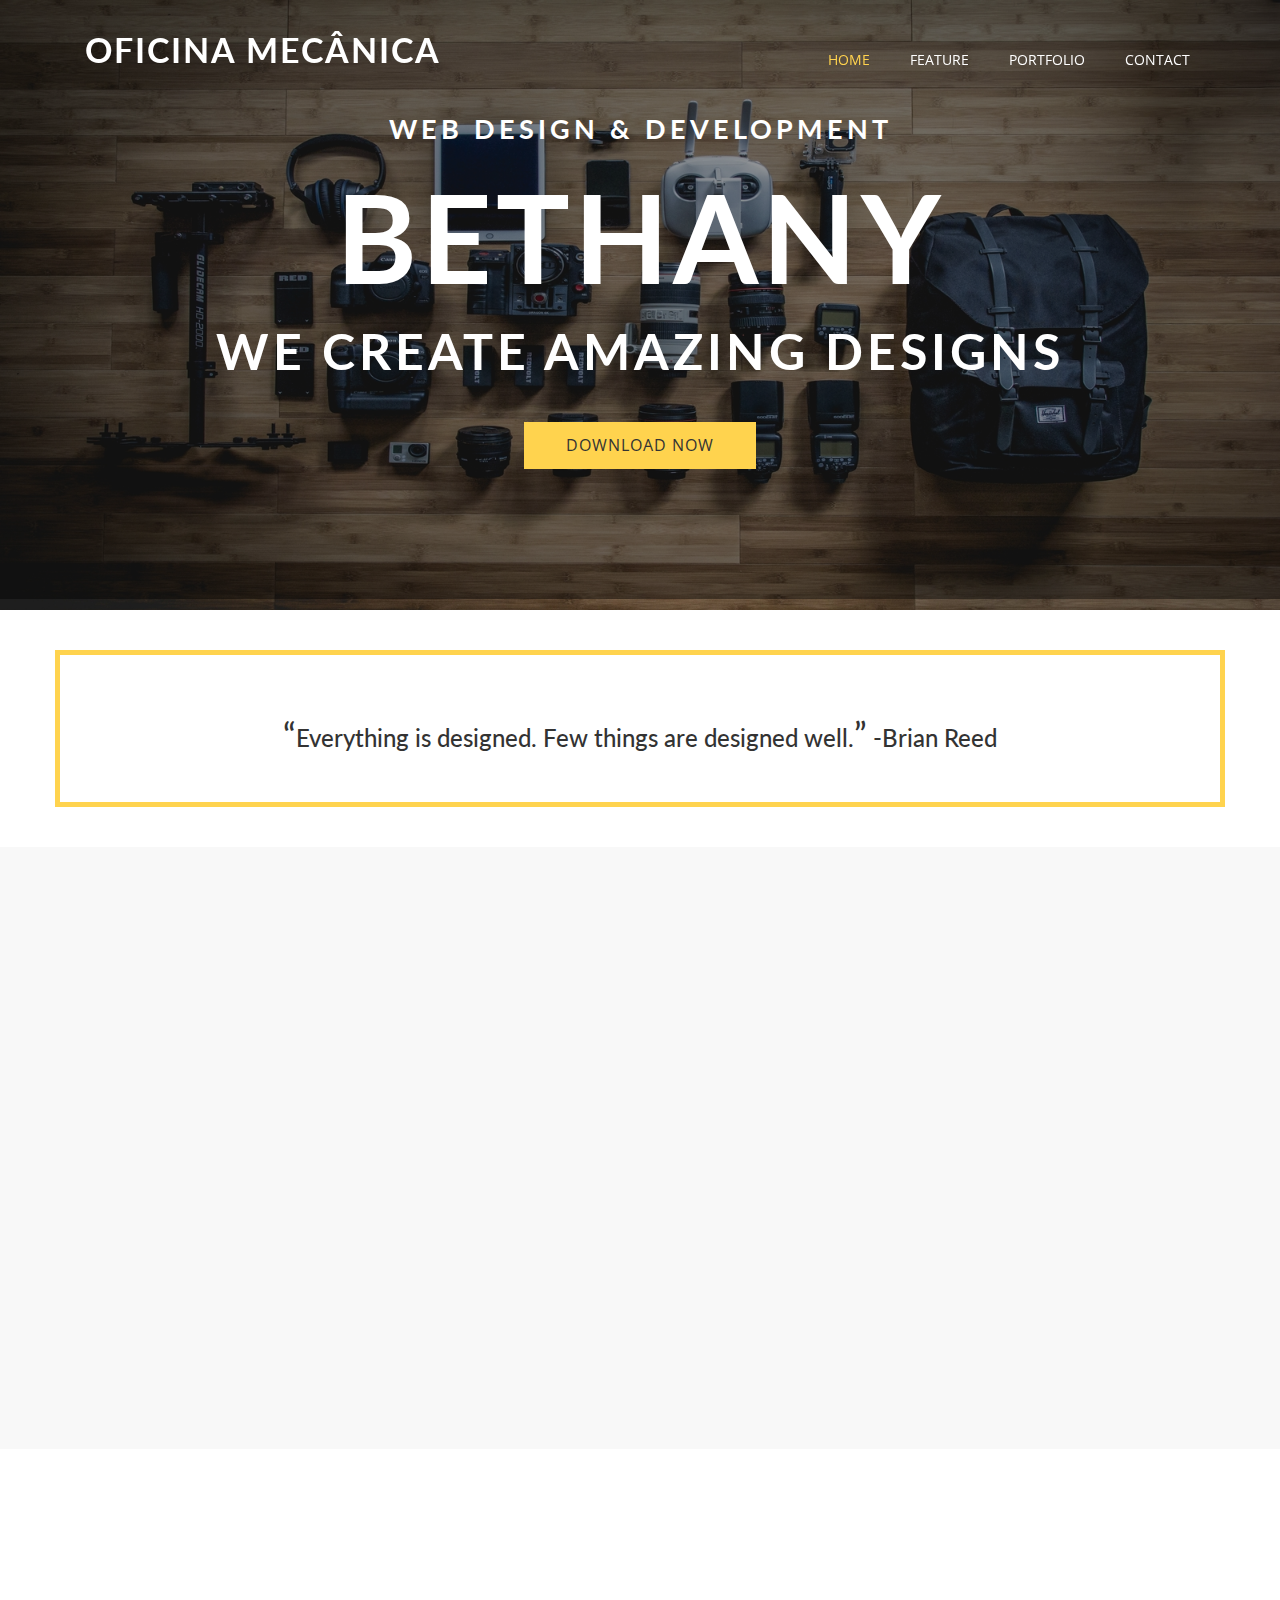
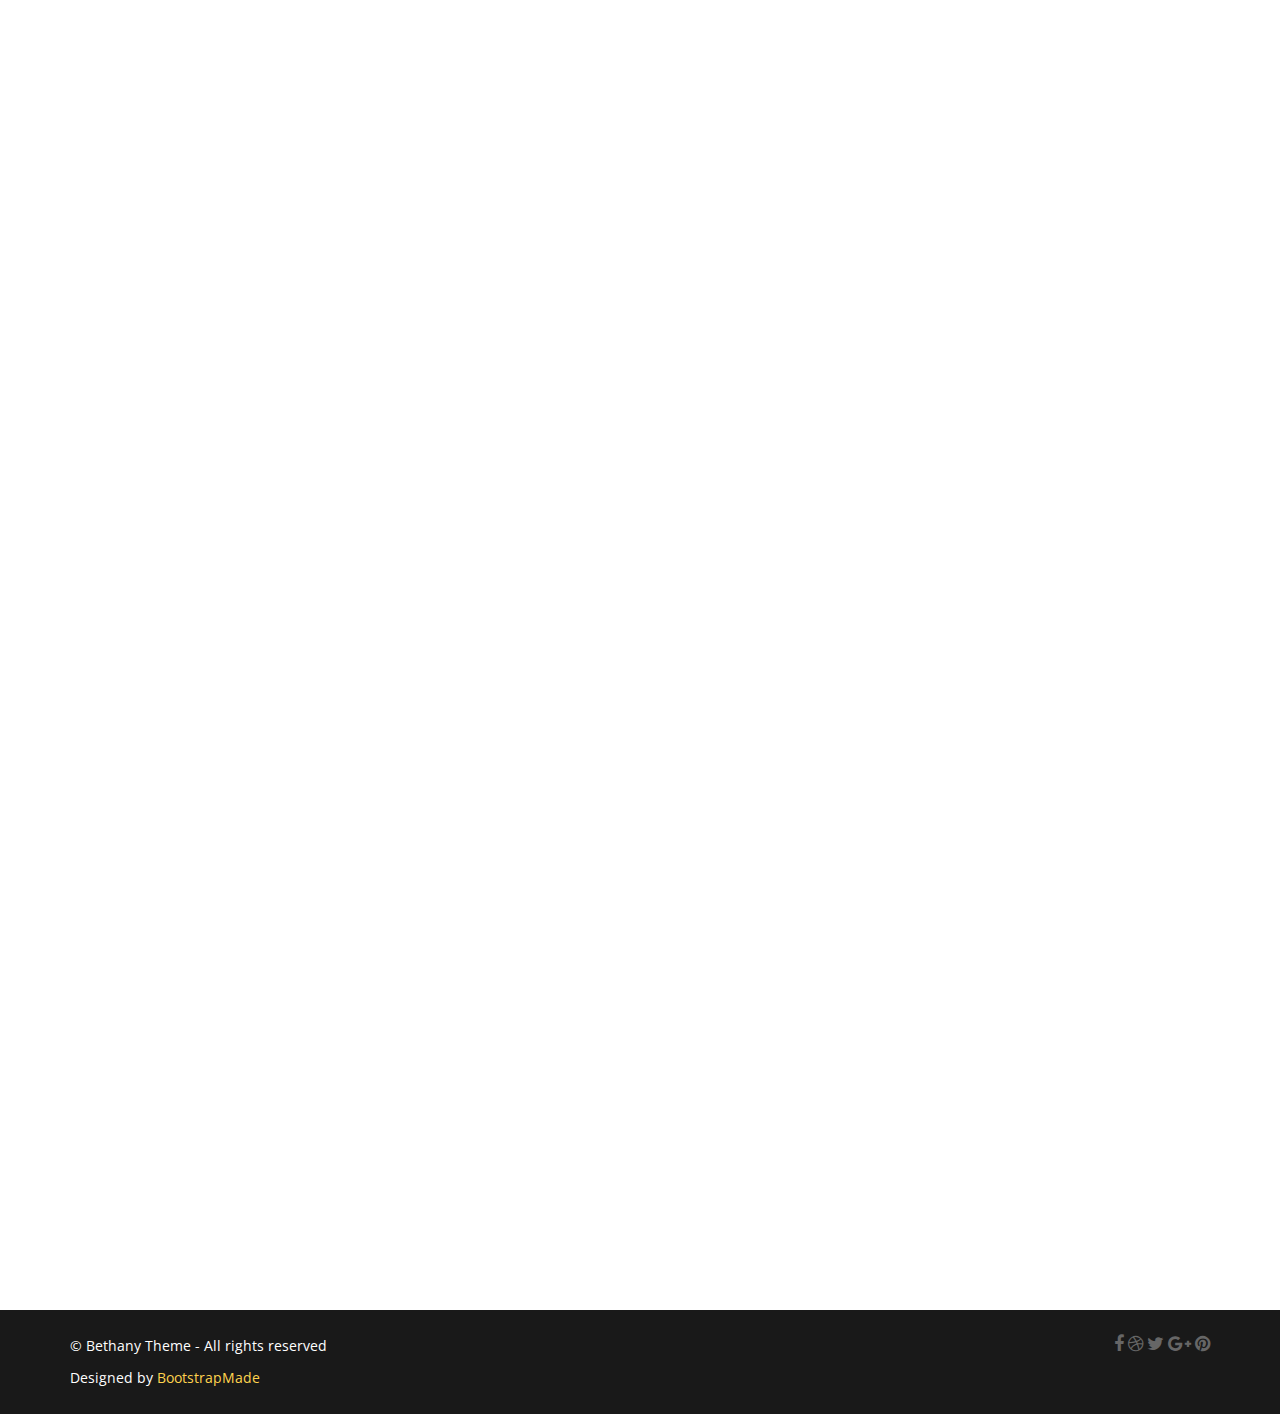
<file: Layout/index.html>
<!DOCTYPE html>
<html lang="en">

<head>
  <meta charset="utf-8">
  <meta name="viewport" content="width=device-width, initial-scale=1">
  <title>Nildo Mecânico</title>
  <meta name="description" content="Free Bootstrap Theme by BootstrapMade.com">
  <meta name="keywords" content="free website templates, free bootstrap themes, free template, free bootstrap, free website template">
  <link href='https://fonts.googleapis.com/css?family=Lato:400,700,300|Open+Sans:400,600,700,300' rel='stylesheet' type='text/css'>
  <link rel="stylesheet" type="text/css" href="css/bootstrap.min.css">
  <link rel="stylesheet" type="text/css" href="css/font-awesome.min.css">
  <link rel="stylesheet" type="text/css" href="css/animate.css">
  <link rel="stylesheet" type="text/css" href="css/style.css">
  <!-- =======================================================
    Theme Name: Bethany
    Theme URL: https://bootstrapmade.com/bethany-free-onepage-bootstrap-theme/
    Author: BootstrapMade.com
    Author URL: https://bootstrapmade.com
  ======================================================= -->
</head>

<body>
  <!--header-->
  <header class="main-header" id="header">
    <div class="bg-color">
      <!--nav-->
      <nav class="nav navbar-default navbar-fixed-top">
        <div class="container">
          <div class="col-md-12">
            <div class="navbar-header">
              <button type="button" class="navbar-toggle collapsed" data-toggle="collapse" data-target="#mynavbar" aria-expanded="false" aria-controls="navbar">
                            <span class="fa fa-bars"></span>
                        </button>
              <a href="index.html" class="navbar-brand">Oficina Mecânica</a>
            </div>
            <div class="collapse navbar-collapse navbar-right" id="mynavbar">
              <ul class="nav navbar-nav">
                <li class="active"><a href="#header">Home</a></li>
                <li><a href="#feature">Feature</a></li>
                <li><a href="#portfolio">Portfolio</a></li>
                <li><a href="#contact">Contact</a></li>
              </ul>
            </div>
          </div>
        </div>
      </nav>
      <!--/ nav-->
      <div class="container text-center">
        <div class="wrapper wow fadeInUp delay-05s">
          <h2 class="top-title">Web Design & Development</h2>
          <h3 class="title">Bethany</h3>
          <h4 class="sub-title">We Create amazing designs</h4>
          <button type="submit" class="btn btn-submit">Download Now</button>
        </div>
      </div>
    </div>
  </header>
  <!--/ header-->
  <!---->
  <section id="cta-1">
    <div class="container">
      <div class="row">
        <div class="cta-info text-center">
          <h3><span class="dec-tec">“</span>Everything is designed. Few things are designed well.<span class="dec-tec">”</span> -Brian Reed</h3>
        </div>
      </div>
    </div>
  </section>
  <!---->
  <!---->
  <section id="feature" class="section-padding">
    <div class="container">
      <div class="row">
        <div class="col-md-3 wow fadeInLeft delay-05s">
          <div class="section-title">
            <h2 class="head-title">Features</h2>
            <hr class="botm-line">
            <p class="sec-para">Lorem ipsum dolor sit amet, consectetur adipiscing elit, sed do eiusmod tempor incididunt ut labore et dolore magna aliqua..</p>
          </div>
        </div>
        <div class="col-md-9">
          <div class="col-md-6 wow fadeInRight delay-02s">
            <div class="icon">
              <i class="fa fa-paint-brush"></i>
            </div>
            <div class="icon-text">
              <h3 class="txt-tl">Easy to Learn and Design</h3>
              <p class="txt-para">Lorem ipsum dolor sit amet, consectetur adipiscing elit. Vestibulum id ligula felis euismod semper. </p>
            </div>
          </div>
          <div class="col-md-6 wow fadeInRight delay-02s">
            <div class="icon">
              <i class="fa fa-cogs"></i>
            </div>
            <div class="icon-text">
              <h3 class="txt-tl">Bootstrap 3.3.2</h3>
              <p class="txt-para">Lorem ipsum dolor sit amet, consectetur adipiscing elit. Vestibulum id ligula felis euismod semper. </p>
            </div>
          </div>
          <div class="col-md-6 wow fadeInRight delay-04s">
            <div class="icon">
              <i class="fa fa-mobile"></i>
            </div>
            <div class="icon-text">
              <h3 class="txt-tl">Responsive Design</h3>
              <p class="txt-para">Lorem ipsum dolor sit amet, consectetur adipiscing elit. Vestibulum id ligula felis euismod semper. </p>
            </div>
          </div>
          <div class="col-md-6 wow fadeInRight delay-04s">
            <div class="icon">
              <i class="fa fa-desktop"></i>
            </div>
            <div class="icon-text">
              <h3 class="txt-tl">No Coding, No Shortcodes</h3>
              <p class="txt-para">Lorem ipsum dolor sit amet, consectetur adipiscing elit. Vestibulum id ligula felis euismod semper. </p>
            </div>
          </div>
          <div class="col-md-6 wow fadeInRight delay-06s">
            <div class="icon">
              <i class="fa fa-lightbulb-o"></i>
            </div>
            <div class="icon-text">
              <h3 class="txt-tl">High Coversion</h3>
              <p class="txt-para">Lorem ipsum dolor sit amet, consectetur adipiscing elit. Vestibulum id ligula felis euismod semper. </p>
            </div>
          </div>
          <div class="col-md-6 wow fadeInRight delay-06s">
            <div class="icon">
              <i class="fa fa-clock-o"></i>
            </div>
            <div class="icon-text">
              <h3 class="txt-tl">Save Tons of Time</h3>
              <p class="txt-para">Lorem ipsum dolor sit amet, consectetur adipiscing elit. Vestibulum id ligula felis euismod semper. </p>
            </div>
          </div>
        </div>
      </div>
    </div>
  </section>
  <!---->
  <section class="section-padding parallax bg-image-2 section wow fadeIn delay-08s" id="cta-2">
    <div class="container">
      <div class="row">
        <div class="col-md-8">
          <div class="cta-txt">
            <h3>Subscribe For Updates</h3>
            <p>Join our 1000+ subscribers and get access to the latest tools, freebies, product announcements and much more!</p>
          </div>
        </div>
        <div class="col-md-4 text-center">
          <a href="#" class="btn btn-submit">Subscribe Now</a>
        </div>
      </div>
    </div>
  </section>
  <!---->
  <!---->
  <section class="section-padding wow fadeInUp delay-02s" id="portfolio">
    <div class="container">
      <div class="row">
        <div class="col-md-3 col-sm-12">
          <div class="section-title">
            <h2 class="head-title">Portfolio</h2>
            <hr class="botm-line">
            <p class="sec-para">Lorem ipsum dolor sit amet, consectetur adipiscing elit, sed do eiusmod tempor incididunt ut labore et dolore magna aliqua..</p>
          </div>
        </div>
        <div class="col-md-9 col-sm-12">
          <div class="col-md-4 col-sm-6 padding-right-zero">
            <div class="portfolio-box design">
              <img src="img/port01.jpg" alt="" class="img-responsive">
            </div>
          </div>
          <div class="col-md-4 col-sm-6 padding-right-zero">
            <div class="portfolio-box design">
              <img src="img/port02.jpg" alt="" class="img-responsive">
            </div>
          </div>
          <div class="col-md-4 col-sm-6 padding-right-zero">
            <div class="portfolio-box design">
              <img src="img/port03.jpg" alt="" class="img-responsive">
            </div>
          </div>
          <div class="col-md-4 col-sm-6 padding-right-zero">
            <div class="portfolio-box design">
              <img src="img/port04.jpg" alt="" class="img-responsive">
            </div>
          </div>
          <div class="col-md-4 col-sm-6 padding-right-zero">
            <div class="portfolio-box design">
              <img src="img/port05.jpg" alt="" class="img-responsive">
            </div>
          </div>
          <div class="col-md-4 col-sm-6 padding-right-zero">
            <div class="portfolio-box design">
              <img src="img/port06.jpg" alt="" class="img-responsive">
            </div>
          </div>
        </div>
      </div>
    </div>
  </section>
  <!---->
  <!---->
  <section class="section-padding wow fadeInUp delay-05s" id="contact">
    <div class="container">
      <div class="row white">
        <div class="col-md-8 col-sm-12">
          <div class="section-title">
            <h2 class="head-title black">Contact Us</h2>
            <hr class="botm-line">
            <p class="sec-para black">Lorem ipsum dolor sit amet, consectetur adipiscing elit, sed do eiusmod tempor incididunt ut labore et dolore magna aliqua..</p>
          </div>
        </div>
        <div class="col-md-12 col-sm-12">
          <div class="col-md-4 col-sm-6" style="padding-left:0px;">
            <h3 class="cont-title">Email Us</h3>
            <div id="sendmessage">Your message has been sent. Thank you!</div>
            <div id="errormessage"></div>
            <div class="contact-info">
              <form action="" method="post" role="form" class="contactForm">
                <div class="form-group">
                  <input type="text" name="name" class="form-control" id="name" placeholder="Your Name" data-rule="minlen:4" data-msg="Please enter at least 4 chars" />
                  <div class="validation"></div>
                </div>
                <div class="form-group">
                  <input type="email" class="form-control" name="email" id="email" placeholder="Your Email" data-rule="email" data-msg="Please enter a valid email" />
                  <div class="validation"></div>
                </div>

                <div class="form-group">
                  <input type="text" class="form-control" name="subject" id="subject" placeholder="Subject" data-rule="minlen:4" data-msg="Please enter at least 8 chars of subject" />
                  <div class="validation"></div>
                </div>

                <div class="form-group">
                  <textarea class="form-control" name="message" rows="5" data-rule="required" data-msg="Please write something for us" placeholder="Message"></textarea>
                  <div class="validation"></div>
                </div>
                <button type="submit" class="btn btn-send">Send</button>
              </form>
            </div>

          </div>
          <div class="col-md-4 col-sm-6">
            <h3 class="cont-title">Visit Us</h3>
            <div class="location-info">
              <p class="white"><span aria-hidden="true" class="fa fa-map-marker"></span>Via Principe Amedeo 9, Torino, Italy</p>
              <p class="white"><span aria-hidden="true" class="fa fa-phone"></span>Phone: 0039 333 12 68 347</p>
              <p class="white"><span aria-hidden="true" class="fa fa-envelope"></span>Email: <a href="" class="link-dec">hi@yourdomain.com</a></p>
            </div>
          </div>
          <div class="col-md-4">
            <div class="contact-icon-container hidden-md hidden-sm hidden-xs">
              <span aria-hidden="true" class="fa fa-envelope-o"></span>
            </div>
          </div>
        </div>
      </div>
    </div>
  </section>
  <!---->
  <!---->
  <footer class="" id="footer">
    <div class="container">
      <div class="row">
        <div class="col-sm-7 footer-copyright">
          © Bethany Theme - All rights reserved
          <div class="credits">
            <!--
              All the links in the footer should remain intact.
              You can delete the links only if you purchased the pro version.
              Licensing information: https://bootstrapmade.com/license/
              Purchase the pro version with working PHP/AJAX contact form: https://bootstrapmade.com/buy/?theme=Bethany
            -->
            Designed by <a href="https://bootstrapmade.com/">BootstrapMade</a>
          </div>
        </div>
        <div class="col-sm-5 footer-social">
          <div class="pull-right hidden-xs hidden-sm">
            <a href="#"><i class="fa fa-facebook"></i></a>
            <a href="#"><i class="fa fa-dribbble"></i></a>
            <a href="#"><i class="fa fa-twitter"></i></a>
            <a href="#"><i class="fa fa-google-plus"></i></a>
            <a href="#"><i class="fa fa-pinterest"></i></a>
          </div>
        </div>
      </div>
    </div>
  </footer>
  <!---->
  <!--contact ends-->
  <script src="js/jquery.min.js"></script>
  <script src="js/jquery.easing.min.js"></script>
  <script src="js/bootstrap.min.js"></script>
  <script src="js/wow.js"></script>
  <script src="js/custom.js"></script>
  <script src="contactform/contactform.js"></script>

</body>
</html>
</file>
<file: Layout/css/style.css>
/*
    Theme Name: Bethany
    Theme URL: https://bootstrapmade.com/bethany-free-onepage-bootstrap-theme/
    Author: BootstrapMade.com
    Author URL: https://bootstrapmade.com
*/

body {
  line-height: 1.5;
  font-family: 'Open Sans', sans-serif;
  overflow-x: hidden;
}

ol, ul {
  list-style: none;
}

blockquote, q {
  quotes: none;
}

blockquote:before, blockquote:after, q:before, q:after {
  content: '';
  content: none;
}

table {
  border-collapse: collapse;
  border-spacing: 0;
}

.section-padding {
  padding: 60px 0px;
}

h1, h2, h3, h4, h5, h6 {
  font-family: 'Lato', sans-serif;
}

/**media Queries**/

.navbar-default {
  background-color: transparent;
}

.main-header {
  background: url(../img/banner.jpeg) no-repeat;
  background-size: cover;
  min-height: 610px;
}

.bg-color {
  background-color: RGBA(0, 0, 0, 0.41);
}

.nav>li>a {
  padding: 0px;
}

.navbar-brand {
  padding: 0px;
  height: inherit;
  font-family: 'Lato', sans-serif;
}

.navbar-default .navbar-brand {
  color: #fff;
  font-size: 34px;
  text-transform: uppercase;
  font-weight: 700;
  letter-spacing: 2px;
}

.navbar-default .navbar-nav>.active>a, .navbar-default .navbar-nav>.active>a:focus, .navbar-default .navbar-nav>.active>a:hover {
  color: #FFD34E;
  text-transform: uppercase;
	background-color: transparent;
}

.navbar-default .navbar-nav>li>a {
  color: #fff;
  padding: 10px 20px;
  text-transform: uppercase;
	background-color: transparent;
}

.navbar-default .navbar-nav>li>a:hover, .navbar-default .navbar-nav>li>a:focus {
  color: #FFD34E;
}

.navbar-fixed-top {
  padding: 40px 0;
  transition: all 0.5s;
}

@media (max-width: 768px) {
	.navbar-collapse {
		background: rgba(0, 0, 0, 0.8);
		border-top: 0;
	}
}

.top-nav-collapse {
  background: rgba(0, 0, 0, 0.8);
  padding: 25px 0;
}

.wrapper {
  padding: 90px 0px 130px;
}

.top-title {
  z-index: 5;
  font-size: 27px;
  font-weight: 700;
  color: #fff;
  line-height: 38px;
  letter-spacing: 4px;
  opacity: 1;
  text-transform: uppercase;
}

.sub-title {
  font-size: 50px;
  font-weight: 700;
  color: #fff;
  line-height: 71px;
  letter-spacing: 4px;
  opacity: 1;
  text-transform: uppercase;
}

.title {
  font-size: 123px;
  font-weight: 700;
  color: #fff;
  line-height: 88px;
  letter-spacing: 4px;
  opacity: 1;
  text-transform: uppercase;
  padding: 25px 0px;
}

.btn-submit {
  background: #FFD34E;
  border: 0px;
  display: inline-block;
  font-size: 16px;
  text-transform: uppercase;
  padding: 10px 40px;
  font-weight: normal;
  border-radius: 0px;
  letter-spacing: 1px;
  color: #333;
  position: relative;
  overflow: hidden;
  -webkit-transition: all 0.4s ease-in-out;
  -moz-transition: all 0.4s ease-in-out;
  -o-transition: all 0.4s ease-in-out;
  -ms-transition: all 0.4s ease-in-out;
  transition: all 0.4s ease-in-out;
  margin-top: 25px;
  border: 2px solid #FFD34E;
}

.btn-submit:hover {
  background: #fff;
}

/****/

#cta-1 {
  padding: 40px 0px;
}

.cta-info {
  border: 5px solid #FFD34E;
  padding: 40px 0px;
}

.cta-info h3 {
  font-size: 24px;
}

.dec-tec {
  font-size: 34px;
}

/****/

#feature {
  background-color: #f8f8f8;
}

.head-title {
  color: #2b2b2b;
  font-size: 32px;
  font-weight: 700;
}

.botm-line {
  background-color: #2b2b2b;
  width: 34px;
  height: 3px;
  display: inline-block;
}

.section-title:hover .botm-line {
  width: 70px;
  /* For Safari 3.1 to 6.0 */
  -webkit-transition-property: width;
  -webkit-transition-duration: 2s;
  -webkit-transition-timing-function: linear;
  -webkit-transition-delay: 1s;
  /* Standard syntax */
  transition-property: width;
  transition-duration: 2s;
  transition-timing-function: linear;
  transition-delay: 1s;
}

p {
  color: #888;
}

.icon {
  position: relative;
  height: 48px;
  width: 48px;
  float: left;
  margin-top: 14px;
  margin-bottom: 20px;
}

.icon i {
  font-size: 35px;
}

.icon-text {
  margin-left: 73px;
  padding: 0px 25px 25px 0px;
}

h3.txt-tl {
  font-size: 24px;
  line-height: 1.35;
}

/****/

.parallax {
  background-attachment: fixed;
  background-repeat: repeat-y;
  background-position: center center;
}

.bg-image-2 {
  background: url('../img/cta-banner.jpg') no-repeat center fixed;
  -webkit-background-size: 100% auto;
  -moz-background-size: 100% auto;
  -o-background-size: 100% auto;
  background-size: 100% auto;
  -webkit-background-size: cover;
  -moz-background-size: cover;
  -o-background-size: cover;
  background-size: cover;
}

.section {
  position: relative;
  padding: 88px 0 67px 0;
  display: block;
}

.cta-txt h3 {
  font-size: 32px;
  margin-bottom: 10px;
  font-weight: 700;
  color: #fff;
}

.cta-txt p {
  color: #fff;
}

/****/

.portfolio-box {
  margin-bottom: 15px;
}

.padding-right-zero {
  padding-right: 0px;
}

#contact {
  background-color: #f8f8f8;
}

.validation {
  color: red;
  display: none;
  margin: 0 0 20px;
  font-weight: 400;
  font-size: 13px;
}

#sendmessage {
  color: green;
  border: 1px solid green;
  display: none;
  text-align: center;
  padding: 15px;
  font-weight: 600;
  margin-bottom: 15px;
}

#errormessage {
  color: red;
  display: none;
  border: 1px solid red;
  text-align: center;
  padding: 15px;
  font-weight: 600;
  margin-bottom: 15px;
}

#sendmessage.show, #errormessage.show, .show {
  display: block;
}

.black {
  color: #000 !important;
  font-weight: 600;
}

.btn-send {
  border-radius: 0px;
  color: #000;
  background-color: #FFD34E;
}

a, a:hover {
  color: #FFD34E;
}

.cont-title {
  font-size: 24px;
  padding: 15px 0px;
}

.location-info p span {
  display: inline-block;
}

.location-info p span {
  width: 40px;
  font-size: 24px;
  color: #666;
  vertical-align: middle;
}

.location-info p {
  margin-bottom: 5px;
}

.location-info p {
  font-size: 18px;
  line-height: 32px;
  color: #000;
}

.contact-icon-container {
  position: absolute;
  top: -38px;
  right: 0;
  padding-right: 20px;
  font-size: 320px;
  color: #555;
  line-height: 300px;
  -ms-transform: rotate(20deg);
  -moz-transform: rotate(20deg);
  -webkit-transform: rotate(20deg);
  transform: rotate(20deg);
}

/****/

#footer {
  background-color: #191919;
  padding: 20px 0px;
}

.footer-copyright {
  color: #fff;
  line-height: 32px;
  text-align: left;
}

.footer-social {
  float: right;
}

.footer-social a {
  font-size: 18px;
  color: #666;
}

.link-dec, .link-dec:hover {
  color: #000;
}

/****/

@media (min-width: 451px) and (max-width: 900px) {
  .section-title {
    margin-bottom: 15px;
  }
}

@media (min-width: 20px) and (max-width: 450px) {
  .navbar-toggle:hover, .navbar-toggle {
    background-color: #fff;
    color: #000;
  }
  .navbar-toggle {
    margin-top: 0px;
  }
  .navbar-default .navbar-nav>li>a {
    text-align: center;
  }
  .navbar-default .navbar-nav>.active>a, .navbar-default .navbar-nav>.active>a:focus, .navbar-default .navbar-nav>.active>a:hover, .navbar-default .navbar-nav>li>a:hover, .navbar-default .navbar-nav>li>a:focus {
  }
  .top-title {
    font-size: 15px;
  }
  .title {
    font-size: 50px;
  }
  .sub-title {
    font-size: 24px;
  }
  .footer-copyright {
    text-align: center;
  }
  .padding-right-zero {
    padding-right: 15px;
  }
  .section-title {
    margin-bottom: 15px;
  }
  .cta-txt h3 {
    font-size: 28px;
  }
  body {
    font-size: 14px;
  }
  h3.txt-tl {
    font-size: 20px;
  }
}

/****/
</file>
